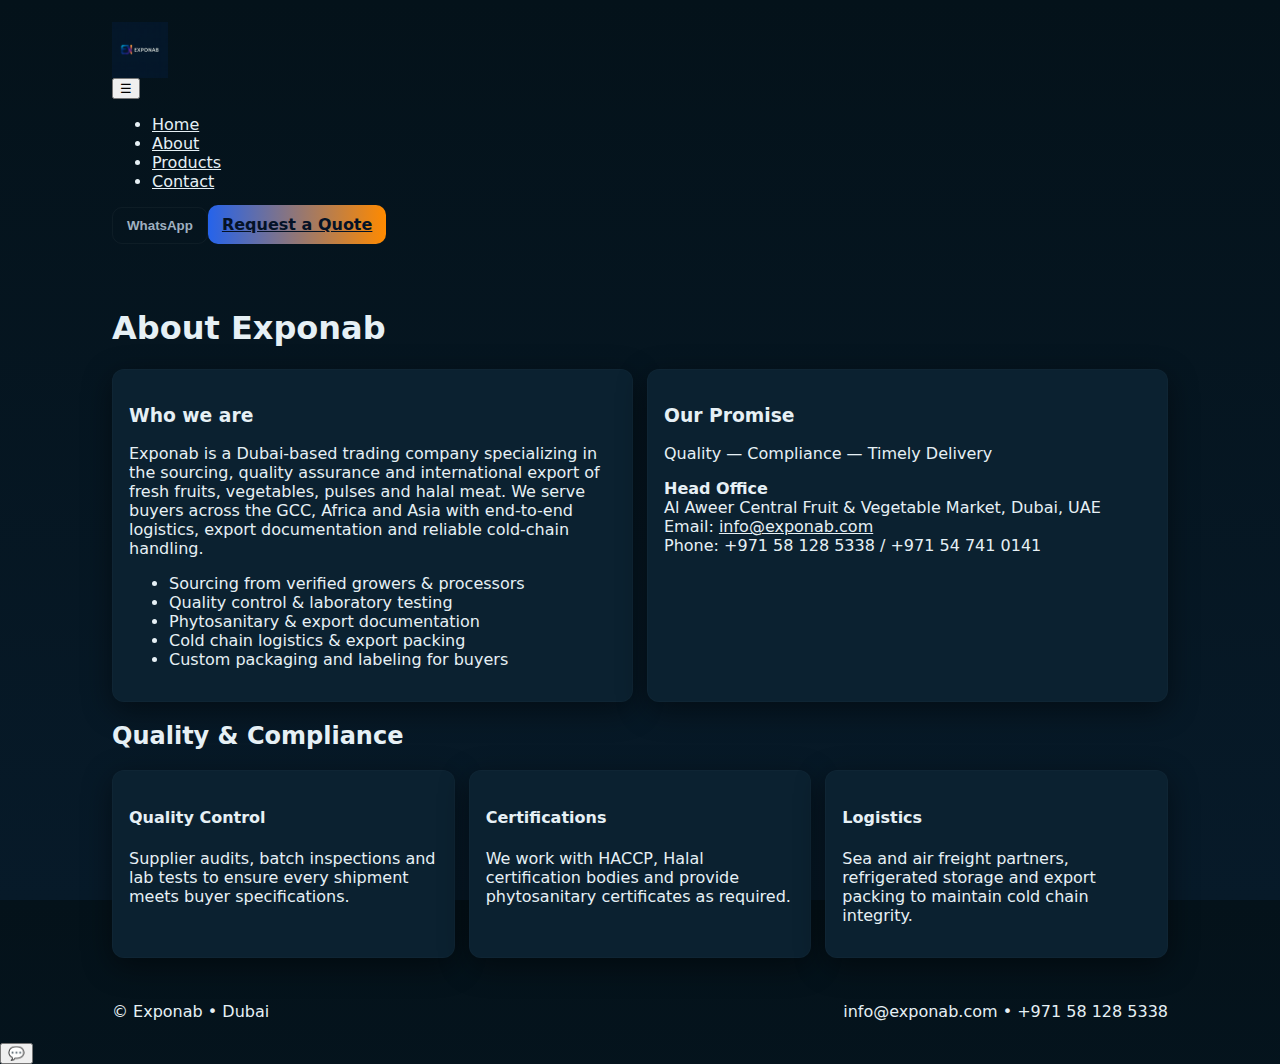
<file: about.html>
<!doctype html>
<html lang="en">
<head>
  <meta charset="utf-8" />
  <meta name="viewport" content="width=device-width,initial-scale=1" />
  <title>About Exponab</title>
  <link rel="icon" href="assets/Exponab%20Logo.png" />
  <link rel="stylesheet" href="styles.css" />
</head>
<body>
<header class="site-header">
  <div class="header-inner container">
    <a class="brand" href="index.html"><img src="assets/Exponab%20Logo.png" alt="Exponab Logo" class="logo"></a>
    <nav class="nav-main">
      <button id="navToggle" class="nav-toggle" aria-expanded="false">☰</button>
      <ul id="navMenu" class="nav-list">
        <li><a href="index.html">Home</a></li>
        <li><a href="about.html" class="active">About</a></li>
        <li><a href="products-fruit.html">Products</a></li>
        <li><a href="contact.html">Contact</a></li>
      </ul>
    </nav>
    <div class="header-cta"><button class="btn btn-ghost" onclick="openWhatsApp()">WhatsApp</button><a class="btn btn-primary" href="contact.html">Request a Quote</a></div>
  </div>
</header>

<main class="container section">
  <h1>About Exponab</h1>
  <div class="grid cards">
    <div class="card reveal">
      <h3>Who we are</h3>
      <p>Exponab is a Dubai-based trading company specializing in the sourcing, quality assurance and international export of fresh fruits, vegetables, pulses and halal meat. We serve buyers across the GCC, Africa and Asia with end-to-end logistics, export documentation and reliable cold-chain handling.</p>
      <ul>
        <li>Sourcing from verified growers & processors</li>
        <li>Quality control & laboratory testing</li>
        <li>Phytosanitary & export documentation</li>
        <li>Cold chain logistics & export packing</li>
        <li>Custom packaging and labeling for buyers</li>
      </ul>
    </div>

    <div class="card reveal">
      <h3>Our Promise</h3>
      <p>Quality — Compliance — Timely Delivery</p>
      <p><strong>Head Office</strong><br>Al Aweer Central Fruit & Vegetable Market, Dubai, UAE<br>Email: <a href="mailto:info@exponab.com">info@exponab.com</a><br>Phone: +971 58 128 5338 / +971 54 741 0141</p>
    </div>
  </div>

  <h2 class="section-title">Quality & Compliance</h2>
  <div class="grid cards">
    <div class="card reveal"><h4>Quality Control</h4><p>Supplier audits, batch inspections and lab tests to ensure every shipment meets buyer specifications.</p></div>
    <div class="card reveal"><h4>Certifications</h4><p>We work with HACCP, Halal certification bodies and provide phytosanitary certificates as required.</p></div>
    <div class="card reveal"><h4>Logistics</h4><p>Sea and air freight partners, refrigerated storage and export packing to maintain cold chain integrity.</p></div>
  </div>
</main>

<footer class="site-footer">
  <div class="container footer-inner"><div class="copy">© Exponab • Dubai</div><div class="contact">info@exponab.com • +971 58 128 5338</div></div>
</footer>

<button class="fab-wa" onclick="openWhatsApp()" title="Chat on WhatsApp">💬</button>
<script src="script.js"></script>
</body>
</html>
</file>
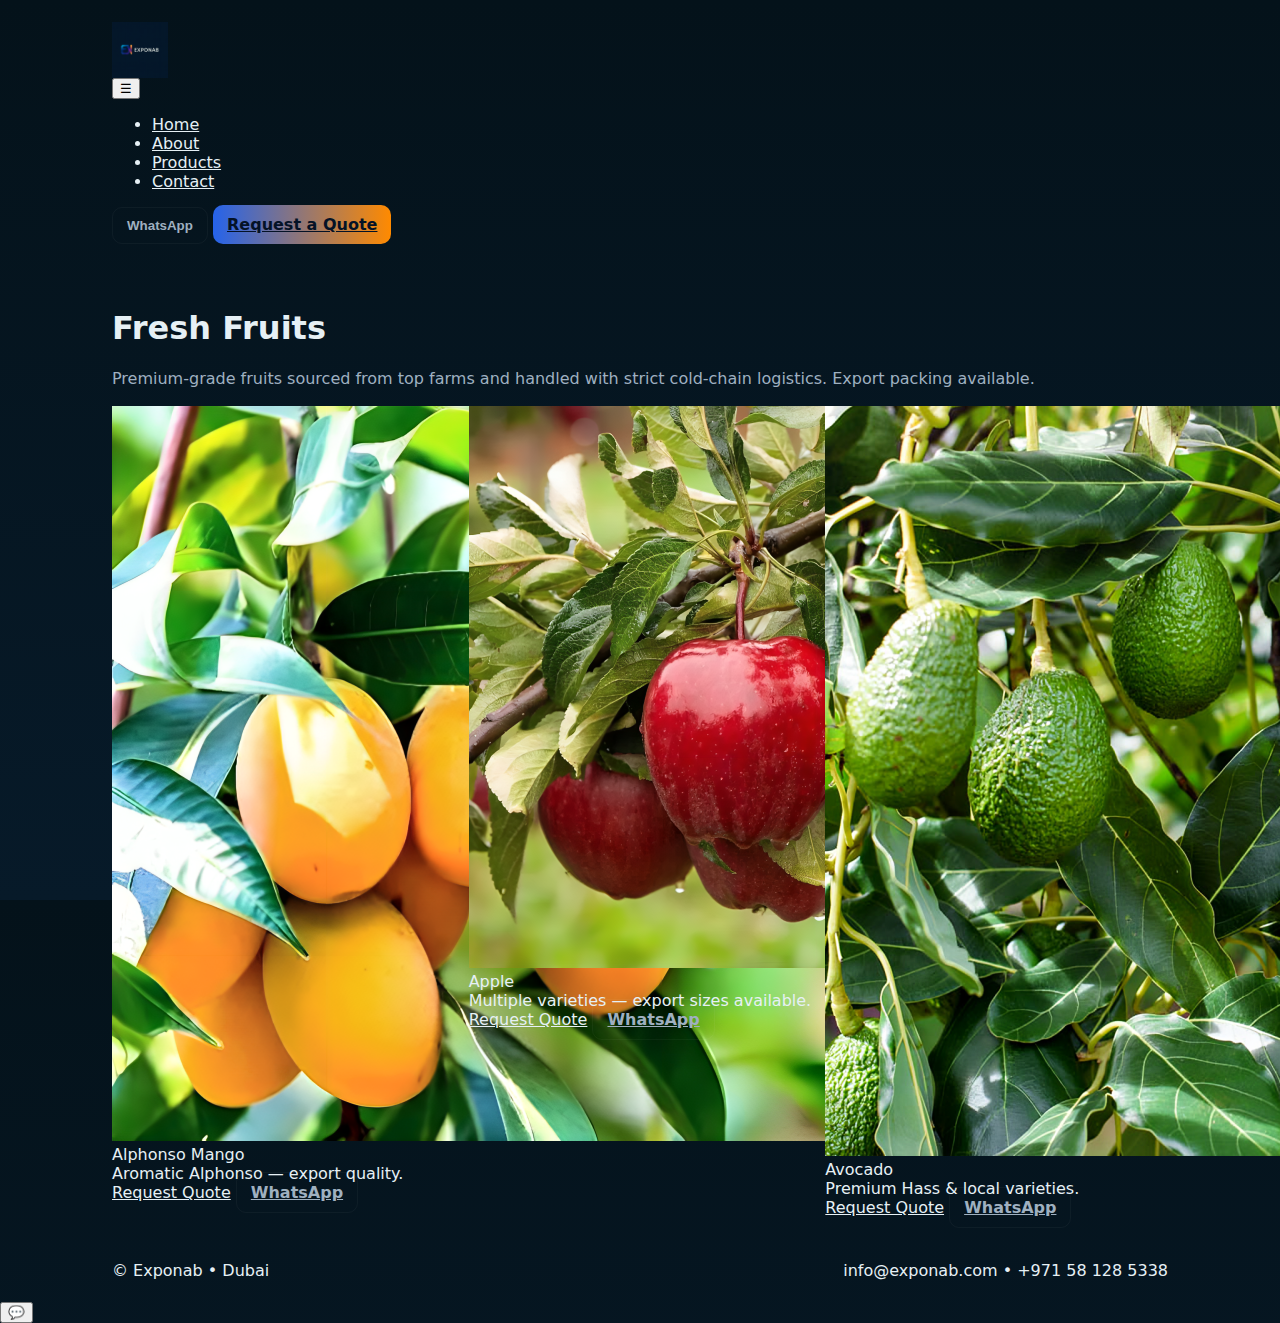
<file: products-fruit.html>
<!doctype html>
<html lang="en">
<head>
  <meta charset="utf-8" />
  <meta name="viewport" content="width=device-width,initial-scale=1" />
  <title>Fruits — Exponab</title>
  <meta name="description" content="Fresh fruits exported from Dubai — Alphonso mango, apples, bananas and more. Contact for quotes and export packaging." />
  <link rel="icon" href="assets/Exponab%20Logo.png" />
  <link rel="stylesheet" href="styles.css" />
</head>
<body>

<header class="site-header">
  <div class="header-inner container">
    <a class="brand" href="index.html">
      <img src="assets/Exponab%20Logo.png" alt="Exponab Logo" class="logo" onerror="this.style.display='none'; document.querySelector('.brand-text').style.display='block'">
      <div class="brand-text" style="display:none">
        <div class="company">Exponab</div>
        <div class="tag">Import • Export • Dubai</div>
      </div>
    </a>

    <nav class="nav-main" aria-label="Main navigation">
      <button id="navToggle" class="nav-toggle" aria-expanded="false" title="Open menu">☰</button>
      <ul id="navMenu" class="nav-list">
        <li><a href="index.html">Home</a></li>
        <li><a href="about.html">About</a></li>
        <li><a href="products-fruit.html" class="active">Products</a></li>
        <li><a href="contact.html">Contact</a></li>
      </ul>
    </nav>

    <div class="header-cta">
      <button class="btn btn-ghost" onclick="openWhatsApp()">WhatsApp</button>
      <a class="btn btn-primary" href="contact.html">Request a Quote</a>
    </div>
  </div>
</header>

<main class="container section">
  <h1>Fresh Fruits</h1>
  <p class="muted">Premium-grade fruits sourced from top farms and handled with strict cold-chain logistics. Export packing available.</p>

  <div class="grid product-grid" style="margin-top:18px">
    <!-- Add product cards for every fruit file you uploaded -->
    <article class="product-card reveal">
      <div class="thumb"><img src="assets/fruit/Alphonso%20Mango.png" alt="Alphonso Mango" loading="lazy"></div>
      <div class="product-meta">
        <div class="product-title">Alphonso Mango</div>
        <div class="product-desc">Aromatic Alphonso — export quality.</div>
        <div class="product-actions">
          <a class="btn-quote" href="contact.html?product=Alphonso%20Mango">Request Quote</a>
          <a class="btn btn-ghost" href="https://wa.me/971581285338">WhatsApp</a>
        </div>
      </div>
    </article>

    <article class="product-card reveal">
      <div class="thumb"><img src="assets/fruit/Apple.png" alt="Apple" loading="lazy"></div>
      <div class="product-meta">
        <div class="product-title">Apple</div>
        <div class="product-desc">Multiple varieties — export sizes available.</div>
        <div class="product-actions">
          <a class="btn-quote" href="contact.html?product=Apple">Request Quote</a>
          <a class="btn btn-ghost" href="https://wa.me/971581285338">WhatsApp</a>
        </div>
      </div>
    </article>

    <article class="product-card reveal">
      <div class="thumb"><img src="assets/fruit/Avocado.png" alt="Avocado" loading="lazy"></div>
      <div class="product-meta">
        <div class="product-title">Avocado</div>
        <div class="product-desc">Premium Hass & local varieties.</div>
        <div class="product-actions">
          <a class="btn-quote" href="contact.html?product=Avocado">Request Quote</a>
          <a class="btn btn-ghost" href="https://wa.me/971581285338">WhatsApp</a>
        </div>
      </div>
    </article>

    <!-- Copy the pattern above to include all fruit images you uploaded (I used exact filenames). -->
  </div>
</main>

<footer class="site-footer">
  <div class="container footer-inner">
    <div class="copy">© Exponab • Dubai</div>
    <div class="contact">info@exponab.com • +971 58 128 5338</div>
  </div>
</footer>

<button class="fab-wa" onclick="openWhatsApp()" title="Chat on WhatsApp">💬</button>
<script src="script.js"></script>
</body>
</html>
</file>
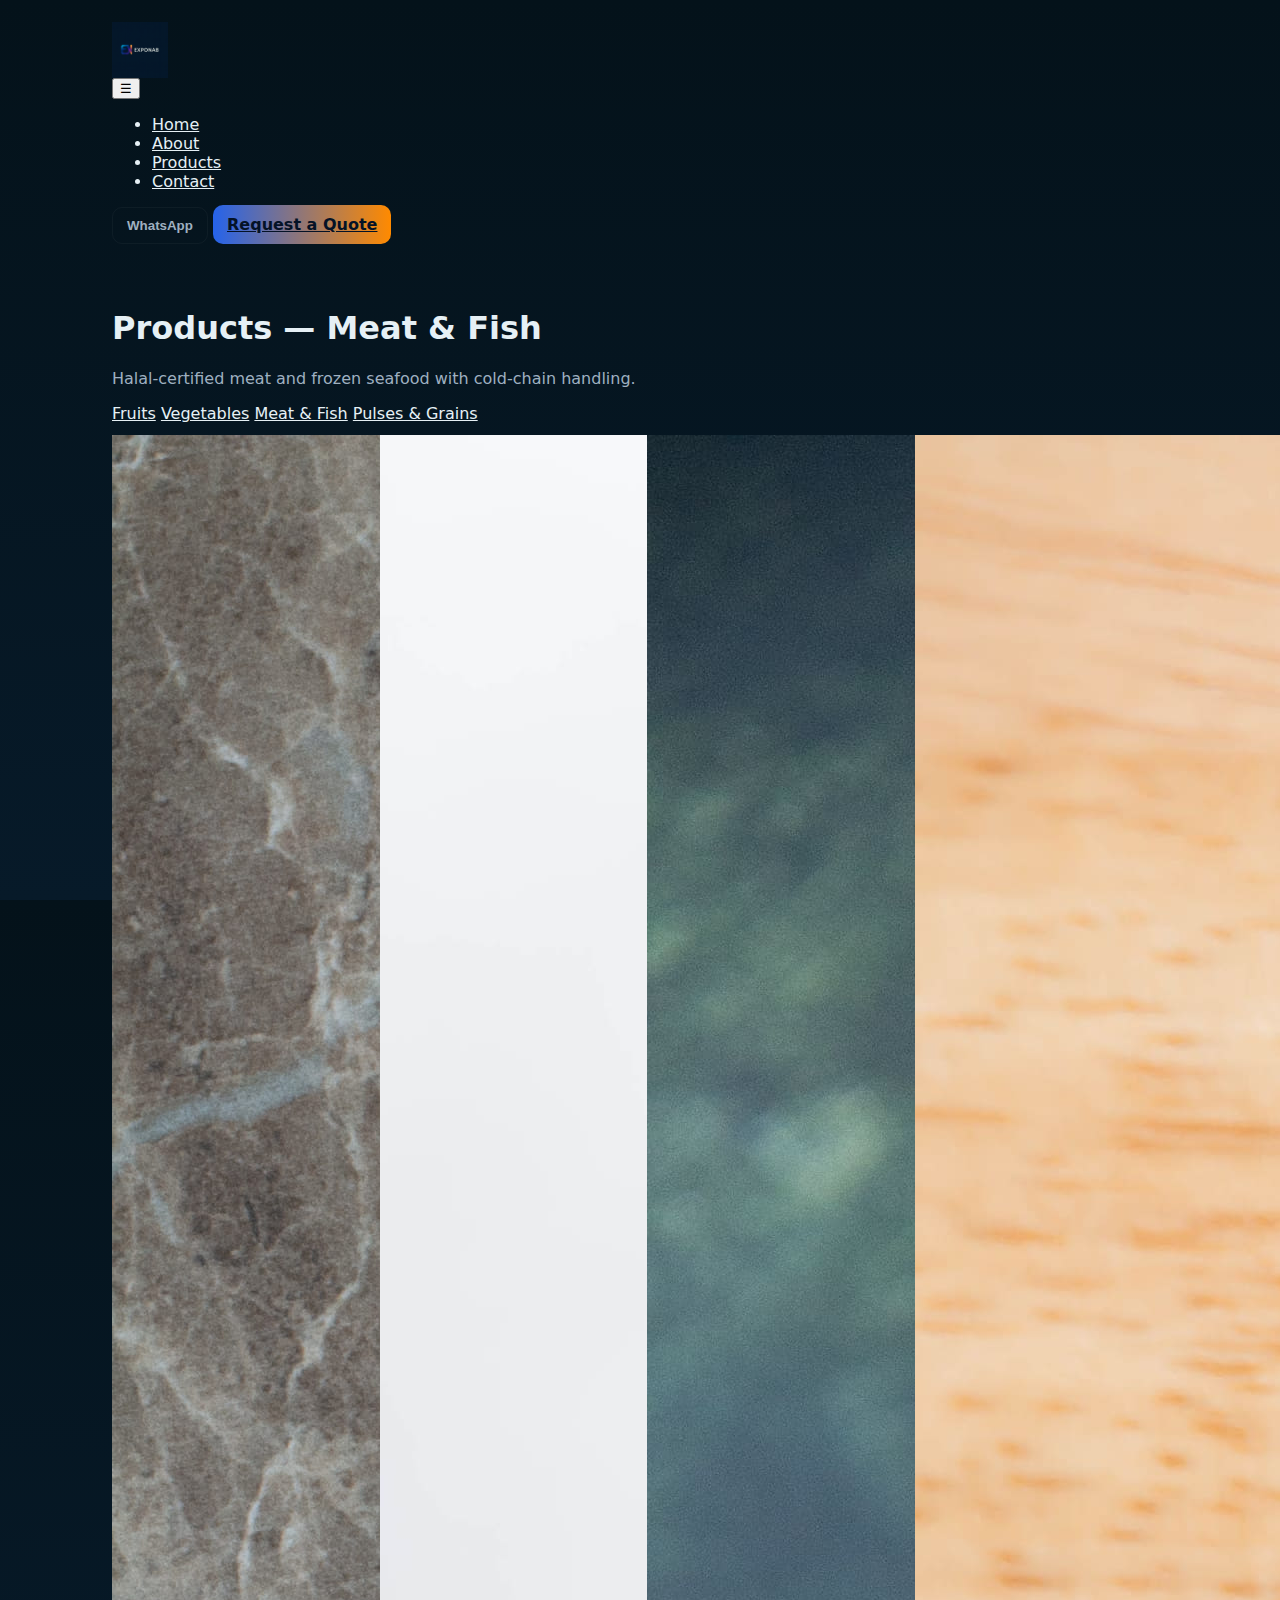
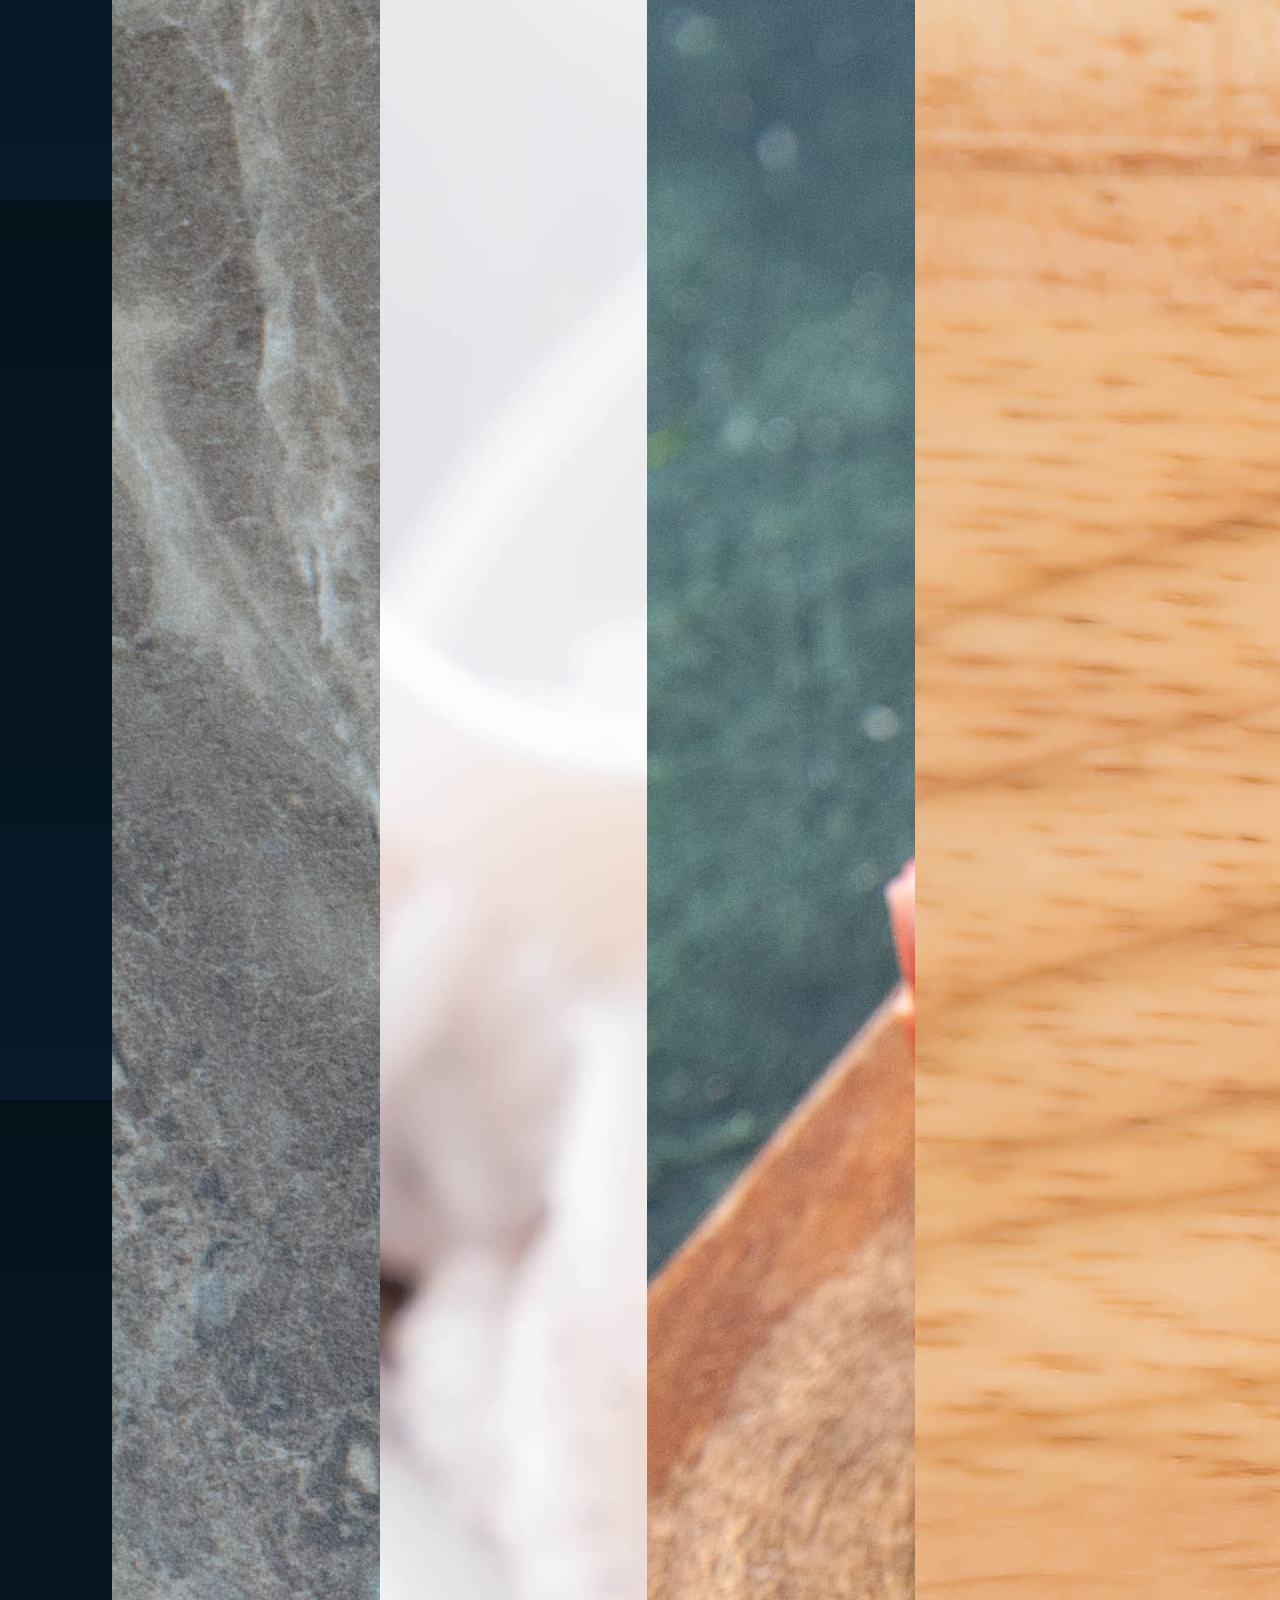
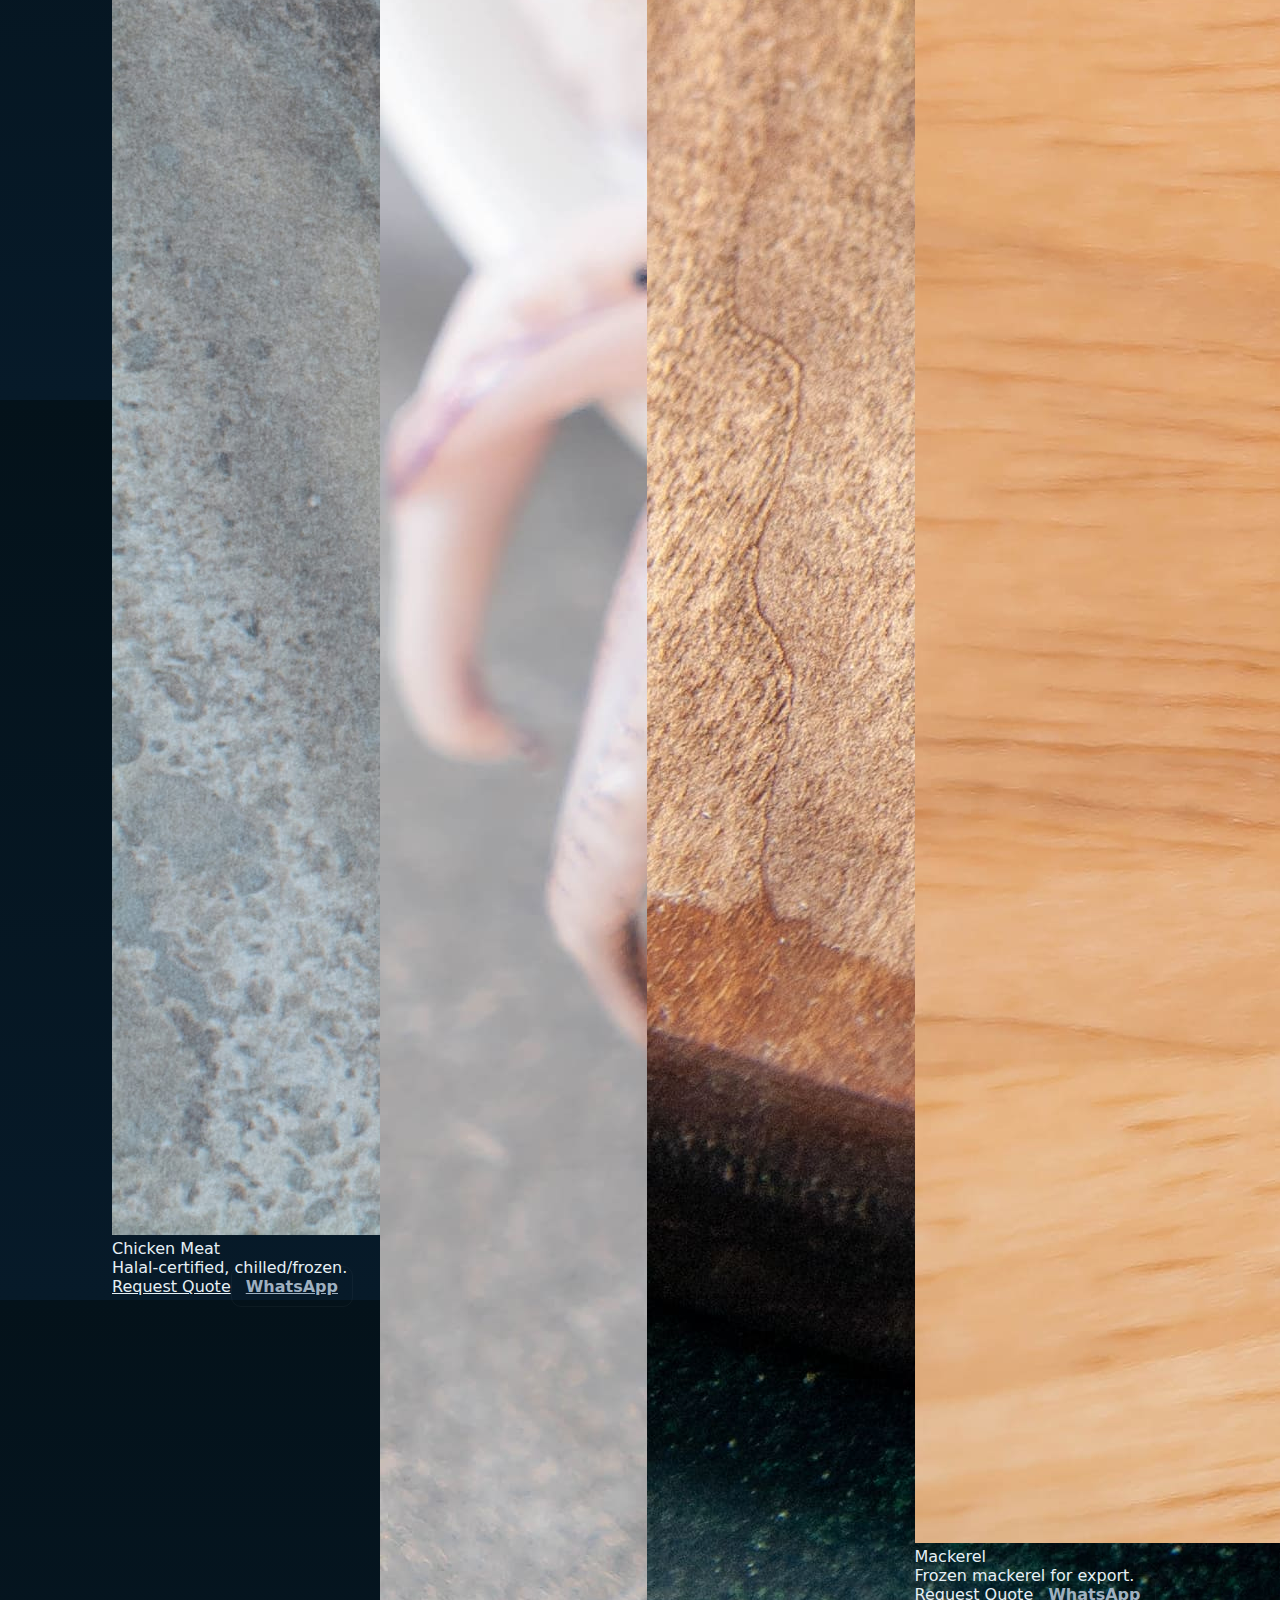
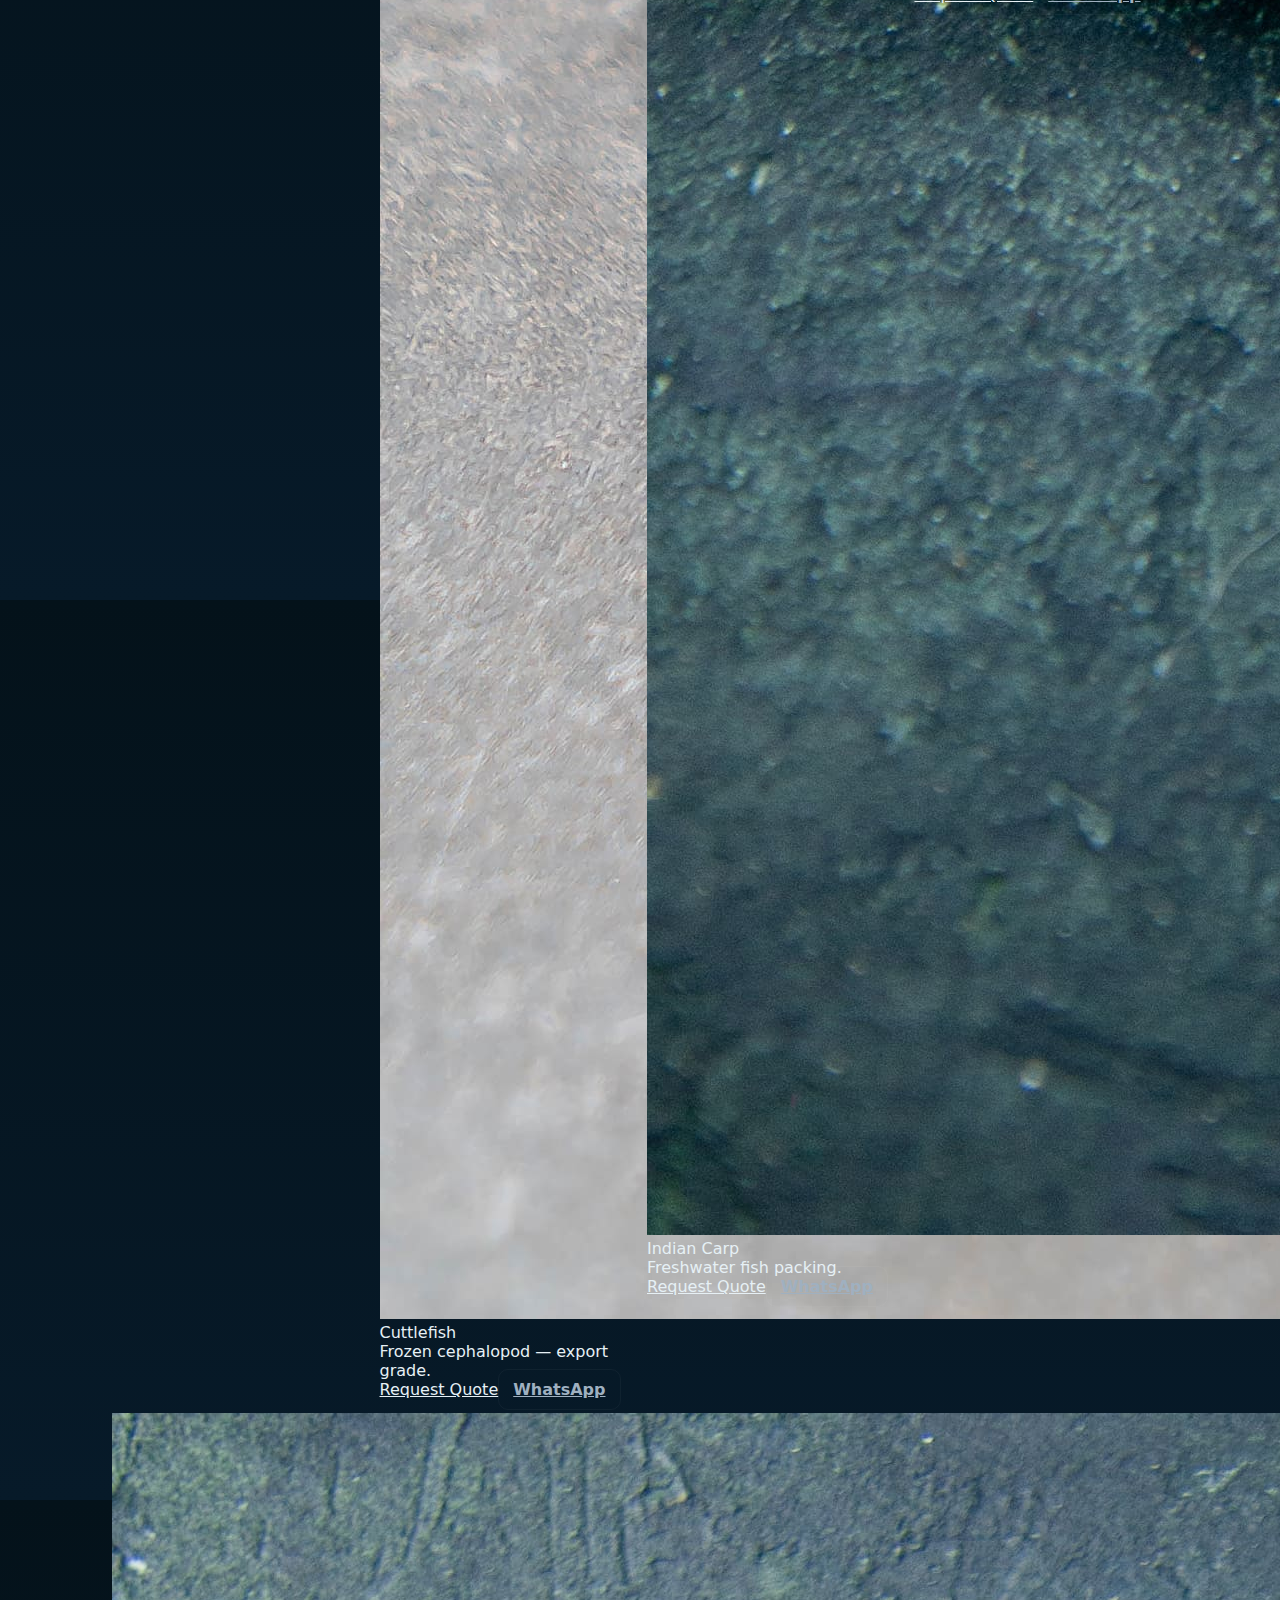
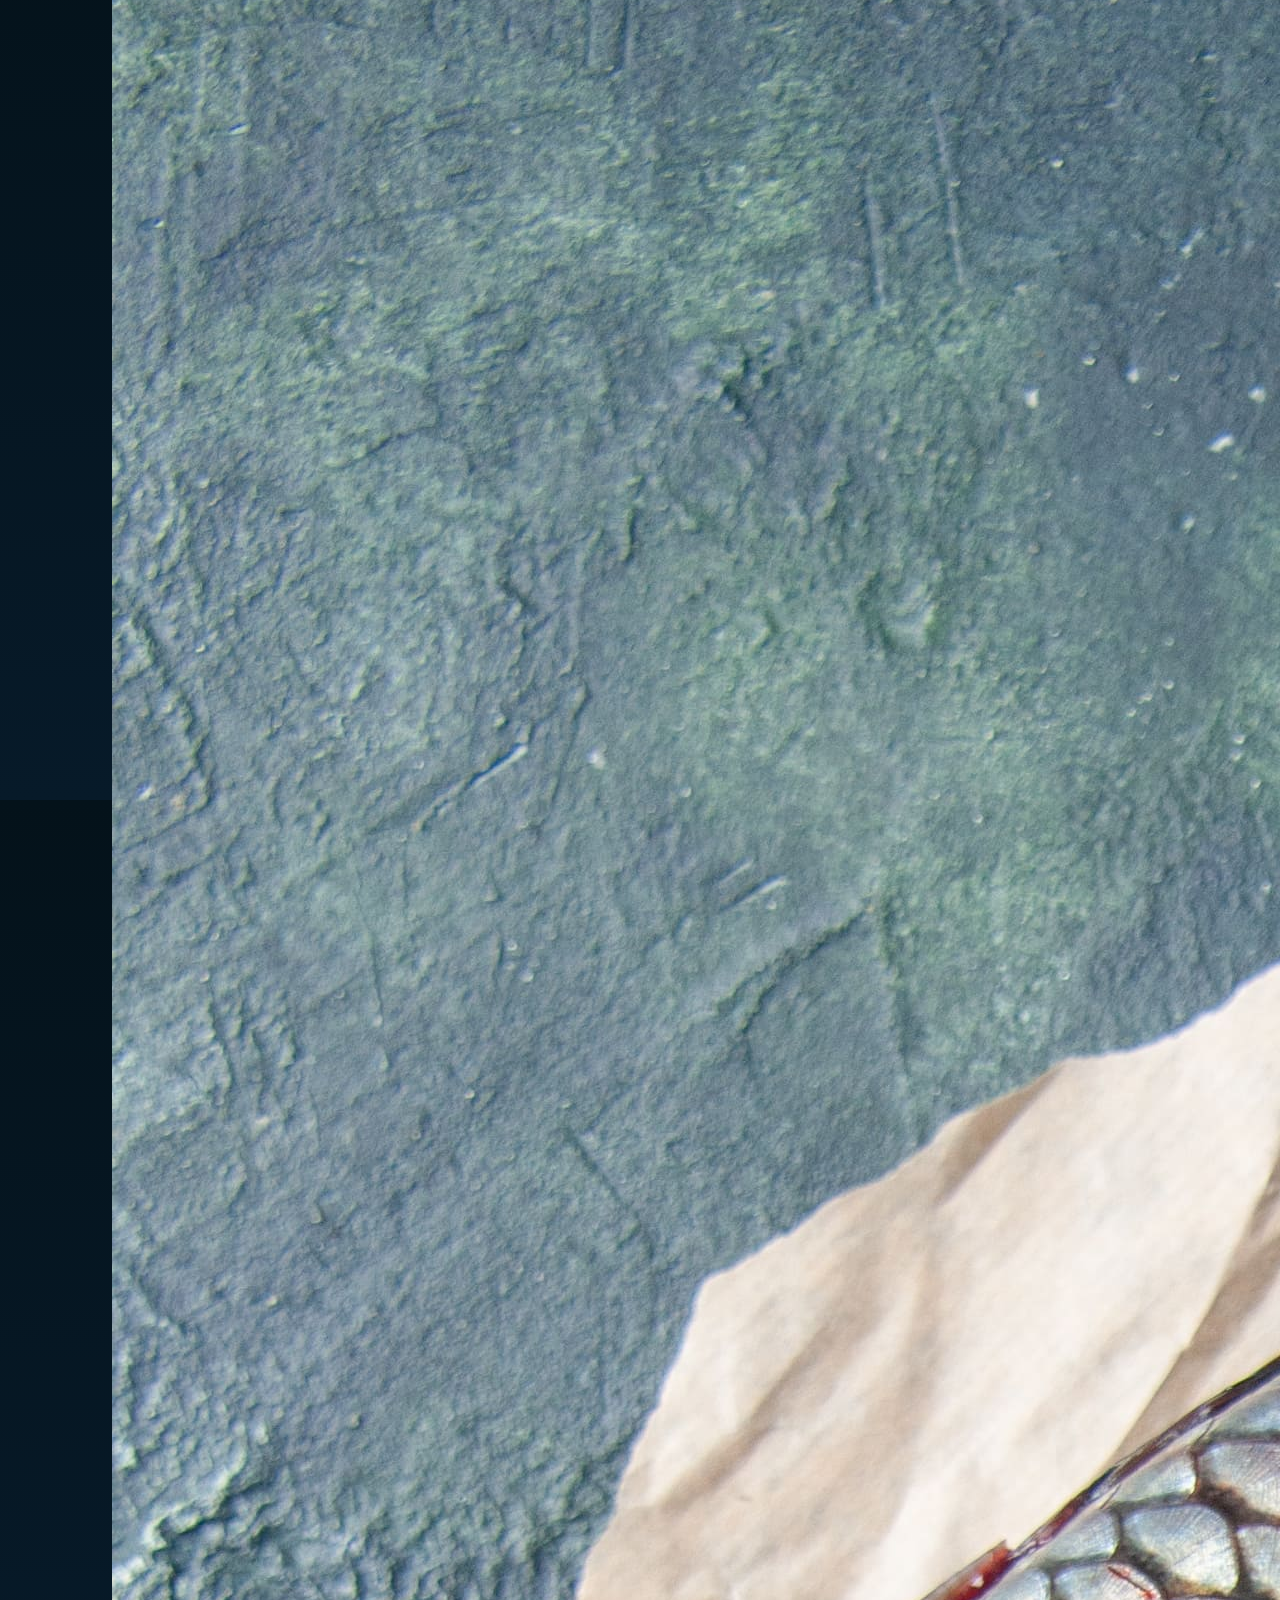
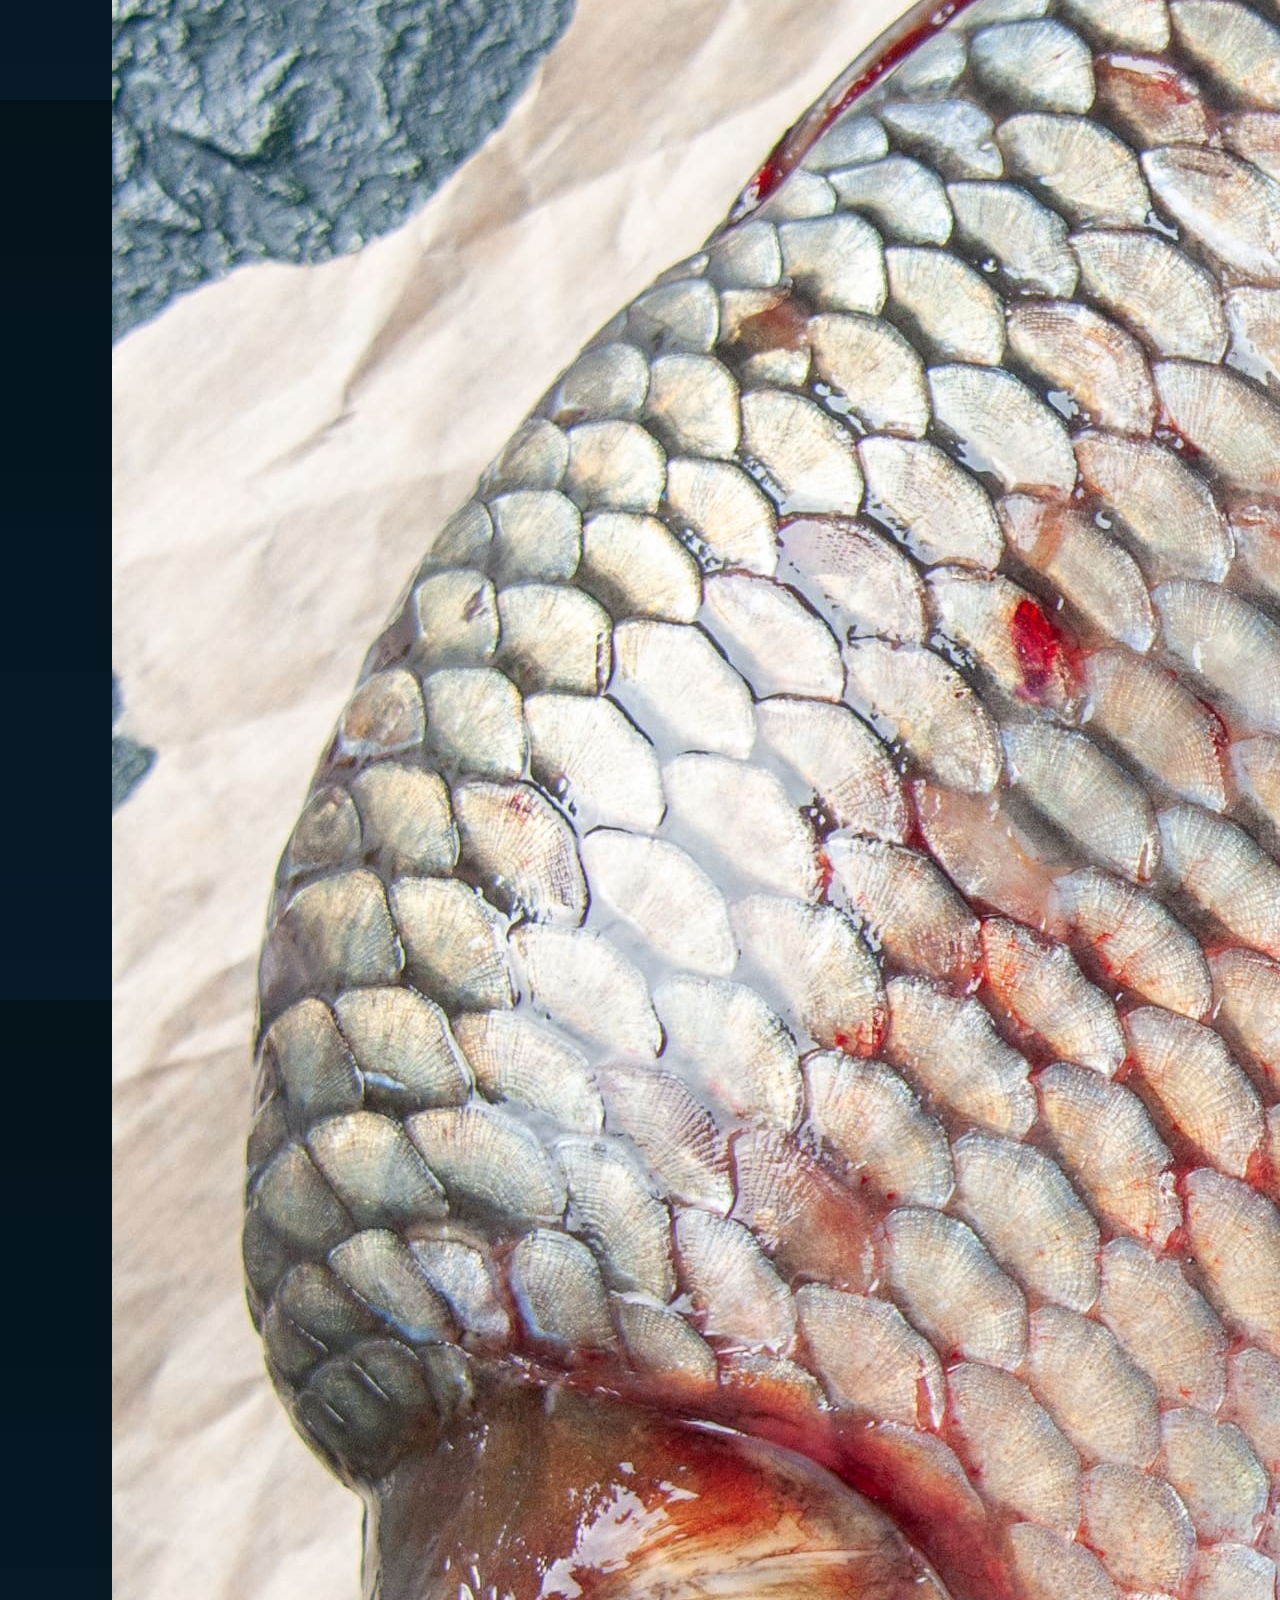
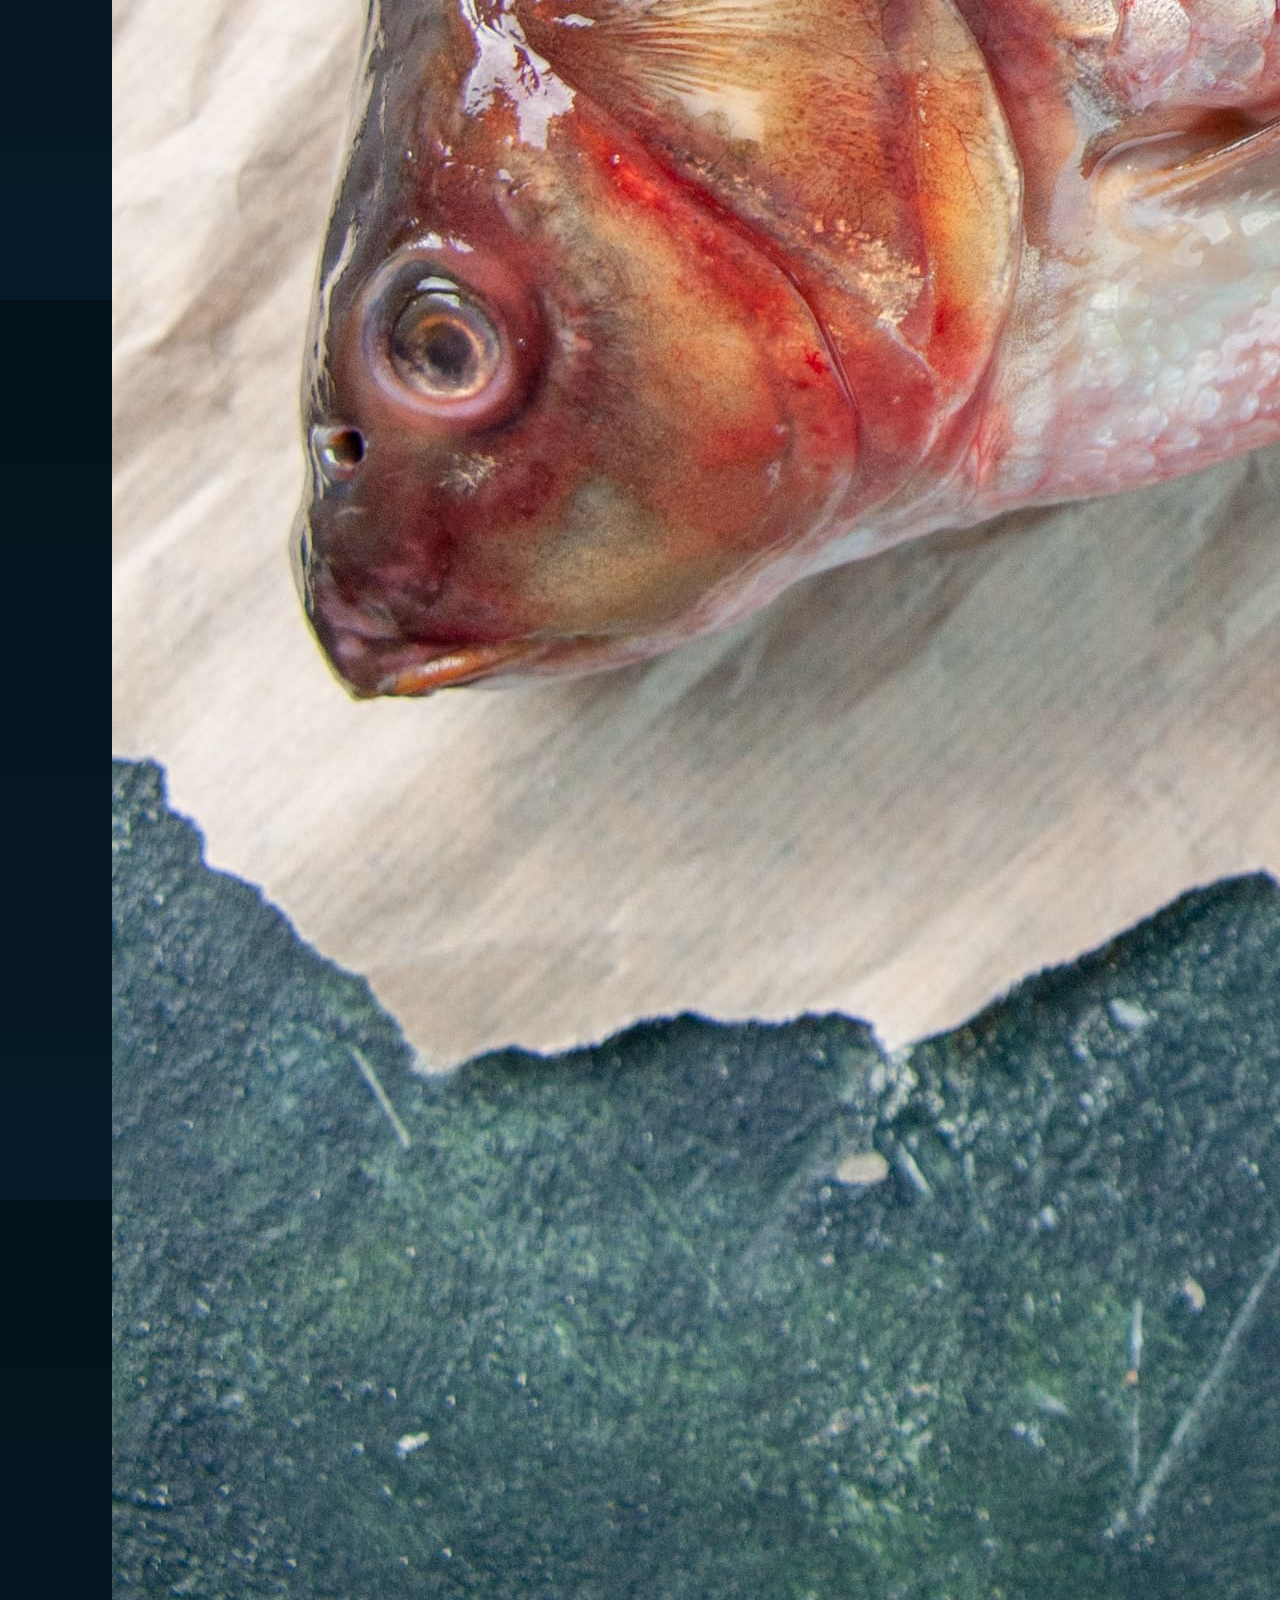
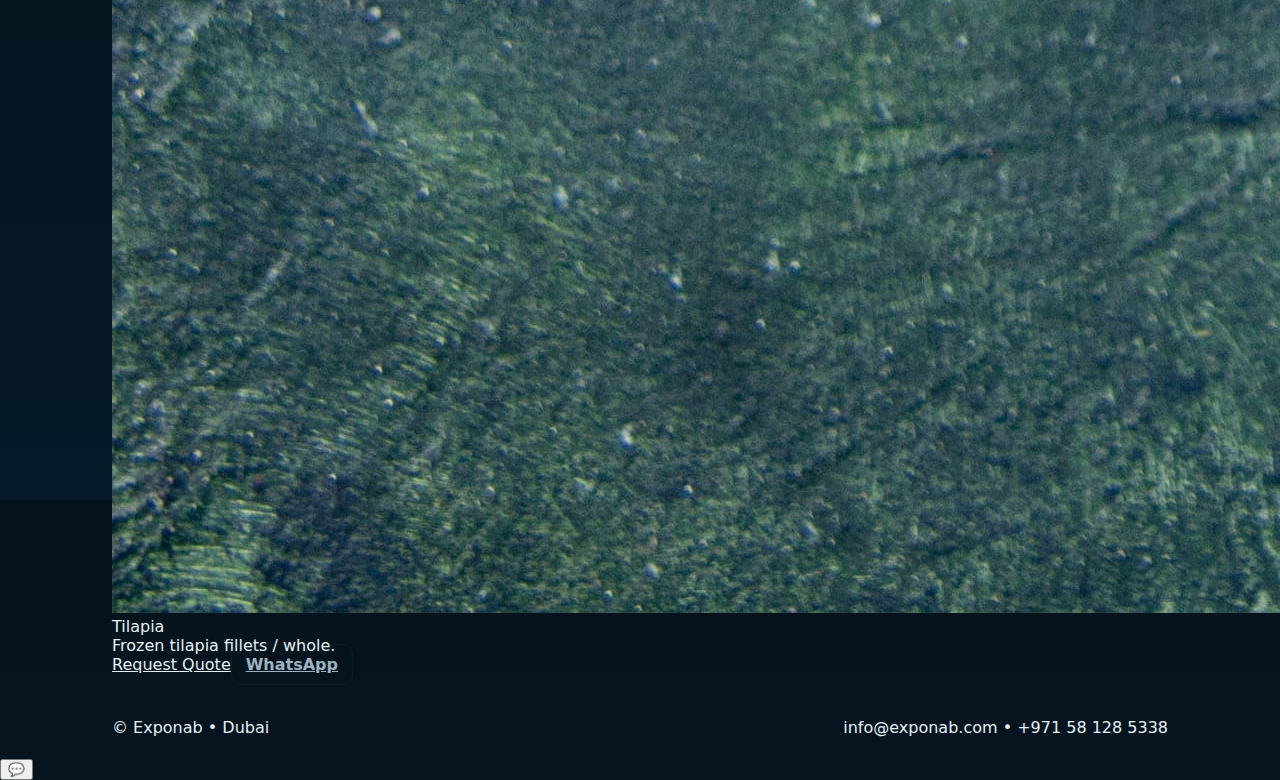
<file: products-meat.html>
<!doctype html>
<html lang="en">
<head>
  <meta charset="utf-8" />
  <meta name="viewport" content="width=device-width,initial-scale=1" />
  <title>Products — Meat & Fish · Exponab</title>
  <link rel="icon" href="assets/Exponab%20Logo.png" />
  <link rel="stylesheet" href="styles.css" />
</head>
<body>
<header class="site-header">
  <div class="header-inner container">
    <a class="brand" href="index.html"><img src="assets/Exponab%20Logo.png" alt="Exponab Logo" class="logo"></a>
    <nav class="nav-main">
      <button id="navToggle" class="nav-toggle" aria-expanded="false">☰</button>
      <ul id="navMenu" class="nav-list">
        <li><a href="index.html">Home</a></li>
        <li><a href="about.html">About</a></li>
        <li><a href="products-meat.html" class="active">Products</a></li>
        <li><a href="contact.html">Contact</a></li>
      </ul>
    </nav>
    <div class="header-cta">
      <button class="btn btn-ghost" onclick="openWhatsApp()">WhatsApp</button>
      <a class="btn btn-primary" href="contact.html">Request a Quote</a>
    </div>
  </div>
</header>

<main class="container section">
  <div class="page-intro reveal"><h1>Products — Meat & Fish</h1><p class="muted">Halal-certified meat and frozen seafood with cold-chain handling.</p>
    <div style="margin:12px 0">
      <a class="cat pill" href="products-fruit.html">Fruits</a>
      <a class="cat pill" href="products-vegetable.html">Vegetables</a>
      <a class="cat pill" href="products-meat.html">Meat & Fish</a>
      <a class="cat pill" href="products-pulses.html">Pulses & Grains</a>
    </div>
  </div>

  <div class="grid product-grid">
    <article class="product-card reveal"><div class="thumb"><img loading="lazy" src="assets/meat/Chicken%20Meat.jpg" alt="Chicken Meat"></div><div class="product-meta"><div class="product-title">Chicken Meat</div><div class="product-desc">Halal-certified, chilled/frozen.</div><div class="product-actions"><a class="btn-quote" href="contact.html?product=Chicken%20Meat">Request Quote</a><a class="btn btn-ghost" href="https://wa.me/971581285338">WhatsApp</a></div></div></article>

    <article class="product-card reveal"><div class="thumb"><img loading="lazy" src="assets/meat/Cuttlefish.jpg" alt="Cuttlefish"></div><div class="product-meta"><div class="product-title">Cuttlefish</div><div class="product-desc">Frozen cephalopod — export grade.</div><div class="product-actions"><a class="btn-quote" href="contact.html?product=Cuttlefish">Request Quote</a><a class="btn btn-ghost" href="https://wa.me/971581285338">WhatsApp</a></div></div></article>

    <article class="product-card reveal"><div class="thumb"><img loading="lazy" src="assets/meat/Indian%20Carp.jpg" alt="Indian Carp"></div><div class="product-meta"><div class="product-title">Indian Carp</div><div class="product-desc">Freshwater fish packing.</div><div class="product-actions"><a class="btn-quote" href="contact.html?product=Indian%20Carp">Request Quote</a><a class="btn btn-ghost" href="https://wa.me/971581285338">WhatsApp</a></div></div></article>

    <article class="product-card reveal"><div class="thumb"><img loading="lazy" src="assets/meat/Mackerel%20Fish.jpg" alt="Mackerel"></div><div class="product-meta"><div class="product-title">Mackerel</div><div class="product-desc">Frozen mackerel for export.</div><div class="product-actions"><a class="btn-quote" href="contact.html?product=Mackerel">Request Quote</a><a class="btn btn-ghost" href="https://wa.me/971581285338">WhatsApp</a></div></div></article>

    <article class="product-card reveal"><div class="thumb"><img loading="lazy" src="assets/meat/Tilapia%20Fish.jpg" alt="Tilapia"></div><div class="product-meta"><div class="product-title">Tilapia</div><div class="product-desc">Frozen tilapia fillets / whole.</div><div class="product-actions"><a class="btn-quote" href="contact.html?product=Tilapia">Request Quote</a><a class="btn btn-ghost" href="https://wa.me/971581285338">WhatsApp</a></div></div></article>

  </div>
</main>

<footer class="site-footer">
  <div class="container footer-inner"><div class="copy">© Exponab • Dubai</div><div class="contact">info@exponab.com • +971 58 128 5338</div></div>
</footer>

<button class="fab-wa" onclick="openWhatsApp()" title="Chat on WhatsApp">💬</button>
<script src="script.js"></script>
</body>
</html>
</file>
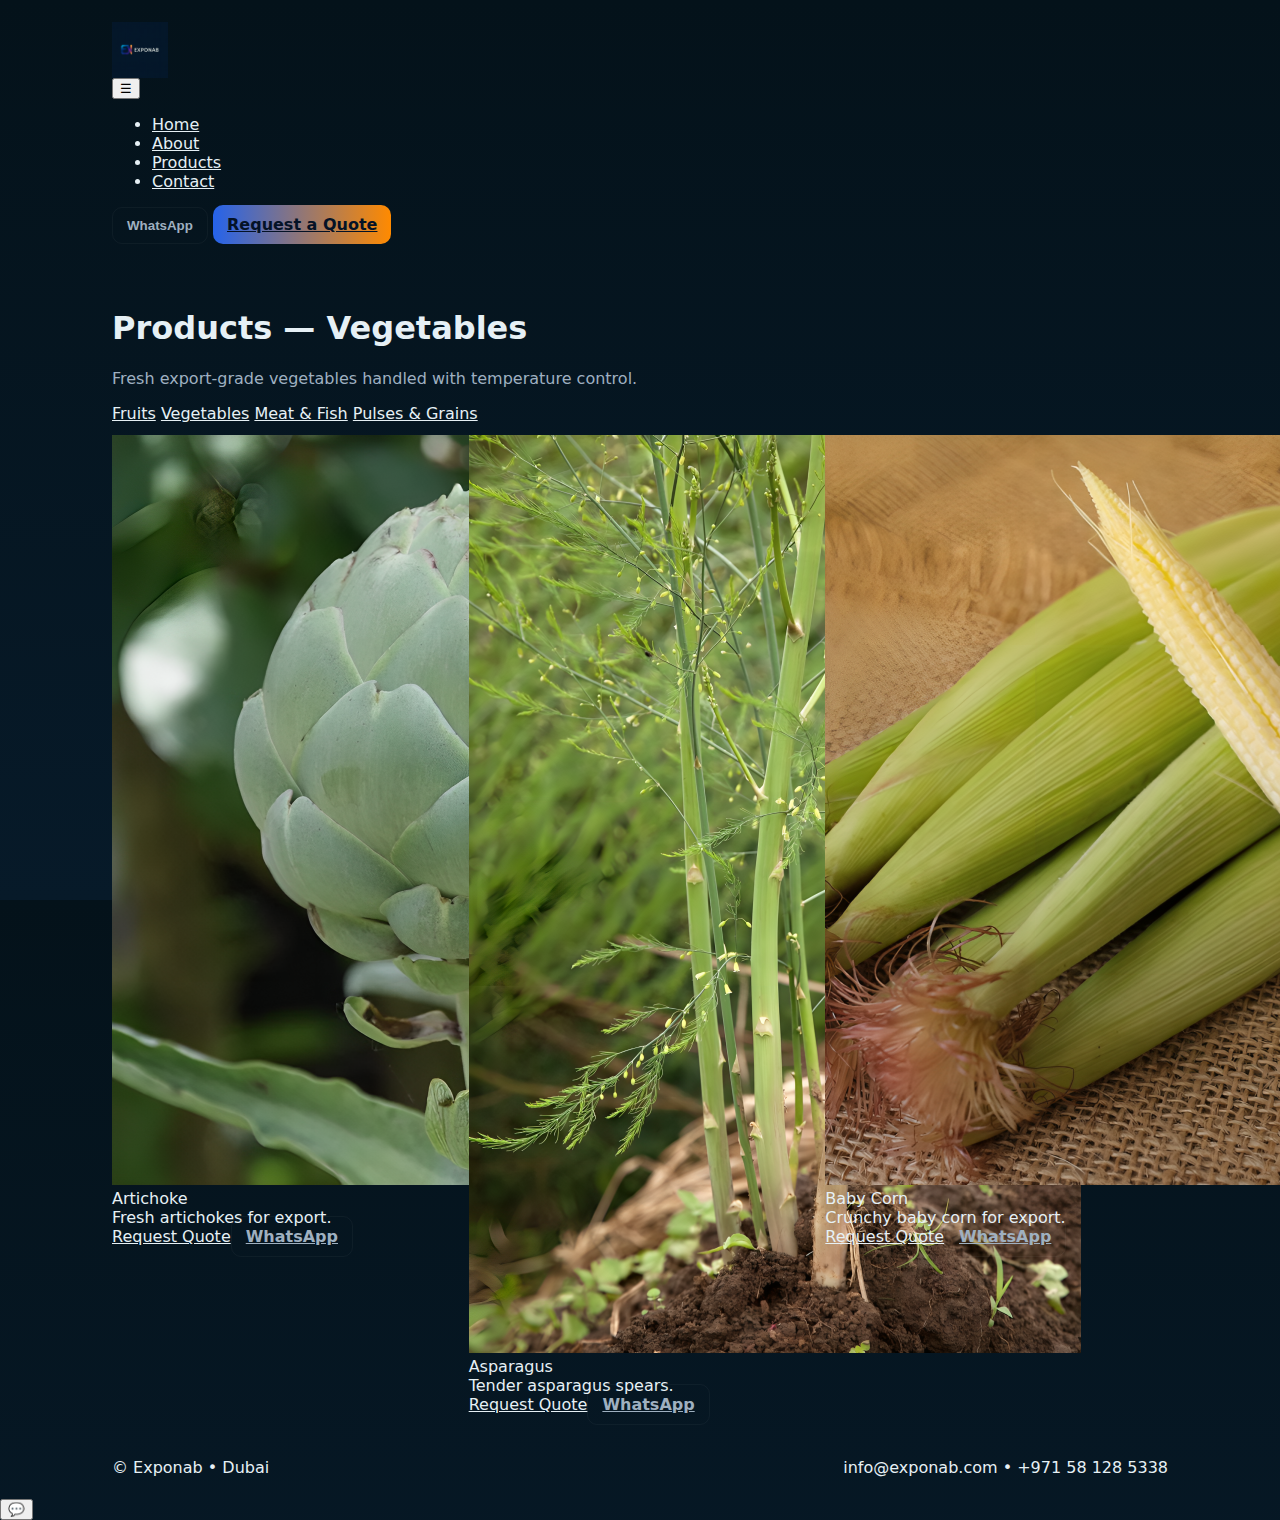
<file: products-vegetable.html>
<!doctype html>
<html lang="en">
<head>
  <meta charset="utf-8" />
  <meta name="viewport" content="width=device-width,initial-scale=1" />
  <title>Products — Vegetables · Exponab</title>
  <link rel="icon" href="assets/Exponab%20Logo.png" />
  <link rel="stylesheet" href="styles.css" />
</head>
<body>
<header class="site-header">
  <div class="header-inner container">
    <a class="brand" href="index.html"><img src="assets/Exponab%20Logo.png" alt="Exponab Logo" class="logo"></a>
    <nav class="nav-main">
      <button id="navToggle" class="nav-toggle" aria-expanded="false">☰</button>
      <ul id="navMenu" class="nav-list">
        <li><a href="index.html">Home</a></li>
        <li><a href="about.html">About</a></li>
        <li><a href="products-vegetable.html" class="active">Products</a></li>
        <li><a href="contact.html">Contact</a></li>
      </ul>
    </nav>
    <div class="header-cta">
      <button class="btn btn-ghost" onclick="openWhatsApp()">WhatsApp</button>
      <a class="btn btn-primary" href="contact.html">Request a Quote</a>
    </div>
  </div>
</header>

<main class="container section">
  <div class="page-intro reveal">
    <h1>Products — Vegetables</h1>
    <p class="muted">Fresh export-grade vegetables handled with temperature control.</p>
    <div style="margin:12px 0">
      <a class="cat pill" href="products-fruit.html">Fruits</a>
      <a class="cat pill" href="products-vegetable.html">Vegetables</a>
      <a class="cat pill" href="products-meat.html">Meat & Fish</a>
      <a class="cat pill" href="products-pulses.html">Pulses & Grains</a>
    </div>
  </div>

  <div class="grid product-grid">
    <!-- include vegetables you uploaded -->
    <article class="product-card reveal"><div class="thumb"><img loading="lazy" src="assets/vegetable/Artichoke.png" alt="Artichoke"></div><div class="product-meta"><div class="product-title">Artichoke</div><div class="product-desc">Fresh artichokes for export.</div><div class="product-actions"><a class="btn-quote" href="contact.html?product=Artichoke">Request Quote</a><a class="btn btn-ghost" href="https://wa.me/971581285338">WhatsApp</a></div></div></article>

    <article class="product-card reveal"><div class="thumb"><img loading="lazy" src="assets/vegetable/Asparagus.png" alt="Asparagus"></div><div class="product-meta"><div class="product-title">Asparagus</div><div class="product-desc">Tender asparagus spears.</div><div class="product-actions"><a class="btn-quote" href="contact.html?product=Asparagus">Request Quote</a><a class="btn btn-ghost" href="https://wa.me/971581285338">WhatsApp</a></div></div></article>

    <!-- Continue with Baby Corn, Bitter Gourd, Bok Choy, Bottle Gourd, Brocolli, Brussels Sprouts, Button Mushroom, Cabbage, Cauliflower, Celery, Chinnese Cabbage, Coriander Leaf, Cucumber, Fennel Bulb, Garlic Whole Big (White), Green Zucchini, Ivy Gourd, King Oyester Mushroom, Knol Khol, Leeks, Maitake (Hen-of-the-Woods), Onion, Oyester Mushroom, Pointed Gourd, Red Pumpkin, Ridge Gourd, Shiitake Mushrooms, Snake Gourd, Sponge Gourd, White Pumpkin, Yellow Zucchini -->
    <article class="product-card reveal"><div class="thumb"><img loading="lazy" src="assets/vegetable/Baby%20Corn.png" alt="Baby Corn"></div><div class="product-meta"><div class="product-title">Baby Corn</div><div class="product-desc">Crunchy baby corn for export.</div><div class="product-actions"><a class="btn-quote" href="contact.html?product=Baby%20Corn">Request Quote</a><a class="btn btn-ghost" href="https://wa.me/971581285338">WhatsApp</a></div></div></article>

    <!-- add other vegetable cards following same pattern -->
  </div>
</main>

<footer class="site-footer">
  <div class="container footer-inner">
    <div class="copy">© Exponab • Dubai</div>
    <div class="contact">info@exponab.com • +971 58 128 5338</div>
  </div>
</footer>

<button class="fab-wa" onclick="openWhatsApp()" title="Chat on WhatsApp">💬</button>
<script src="script.js"></script>
</body>
</html>
</file>
<file: styles.css>
/* styles.css — dark premium tuned to Exponab logo */
:root{
  --bg-1:#04121a;
  --bg-2:#071a29;
  --card:#0b2130;
  --muted:#9fb0c0;
  --text:#e6f0f5;
  --accent-a:#2563eb;
  --accent-b:#7c3aed;
  --accent-c:#ff8a00;
  --radius:12px;
}

*{box-sizing:border-box}
html,body{height:100%;margin:0;font-family:Inter,system-ui,Segoe UI,Roboto,Arial;background:linear-gradient(180deg,var(--bg-1),var(--bg-2));color:var(--text);-webkit-font-smoothing:antialiased}
a{color:inherit}
.container{max-width:1100px;margin:0 auto;padding:22px}

/* Header */
.header{display:flex;align-items:center;gap:18px;padding:8px 0}
.brand{display:flex;align-items:center;gap:12px}
.logo{height:56px}
.brand-text .company{font-weight:800;font-size:18px}
.brand-text .tag{font-size:12px;color:var(--muted)}
.main-nav{margin-left:auto;display:flex;gap:14px}
.main-nav a{color:var(--muted);text-decoration:none;padding:8px;border-radius:8px;font-weight:700}
.main-nav a.active, .main-nav a:hover{background:rgba(255,255,255,0.02);color:var(--text)}

/* Hero */
.hero{padding:34px 0}
.hero-inner{display:flex;gap:28px;align-items:center;flex-wrap:wrap}
.hero-left{flex:1;min-width:260px}
.hero h1{font-size:36px;margin:0 0 10px;line-height:1.03;background:linear-gradient(90deg,var(--accent-a),var(--accent-b));-webkit-background-clip:text;color:transparent}
.muted{color:var(--muted)}
.cta{display:flex;gap:12px;margin-top:12px}
.btn{padding:10px 14px;border-radius:10px;border:0;font-weight:800;cursor:pointer}
.btn-primary{background:linear-gradient(90deg,var(--accent-a),var(--accent-c));color:#041226}
.btn-ghost{background:transparent;border:1px solid rgba(255,255,255,0.04);color:var(--muted)}
.hero-right{width:420px;min-width:260px}
.hero-card{background:linear-gradient(180deg, rgba(255,255,255,0.02), rgba(255,255,255,0.01)); padding:8px;border-radius:12px}
.hero-image{width:100%;height:300px;object-fit:cover;border-radius:10px}
.promise{margin-top:12px;padding:14px}

/* icons row */
.icons-row{display:flex;gap:12px;margin-top:18px}
.icon-card{display:flex;align-items:center;gap:8px;background:var(--card);padding:10px;border-radius:10px}
.icon-card img{height:28px;opacity:0.95}
.icon-card div{font-weight:700}

/* categories */
.categories{padding:22px 0}
.grid{display:grid;grid-template-columns:repeat(auto-fit,minmax(220px,1fr));gap:14px}
.card{background:var(--card);padding:16px;border-radius:12px;box-shadow:0 8px 30px rgba(0,0,0,0.45);border:1px solid rgba(255,255,255,0.02)}
.link-card{text-decoration:none;color:inherit;display:flex;flex-direction:column;gap:10px;align-items:flex-start}
.cat-icon{height:42px;opacity:0.98}

/* why */
.why{margin-top:18px}

/* footer */
.footer{margin-top:32px;padding:22px 0;color:var(--muted);font-size:14px;border-top:1px solid rgba(255,255,255,0.03)}
.footer-inner{display:flex;justify-content:space-between;align-items:center;flex-wrap:wrap}

/* video modal */
.video-modal{position:fixed;inset:0;display:none;align-items:center;justify-content:center;background:rgba(1,6,12,0.7);z-index:1000;padding:24px}
.video-wrap{max-width:920px;width:100%;background:var(--card);padding:12px;border-radius:12px;position:relative}
.video-wrap video{width:100%;height:auto;border-radius:8px}
.close-btn{position:absolute;right:10px;top:8px;background:transparent;border:0;color:var(--muted);font-size:20px;cursor:pointer}

/* responsive */
@media(max-width:900px){
  .hero-inner{flex-direction:column}
  .hero-image{height:220px}
  .logo{height:48px}
  .hero h1{font-size:28px}
}
</file>
